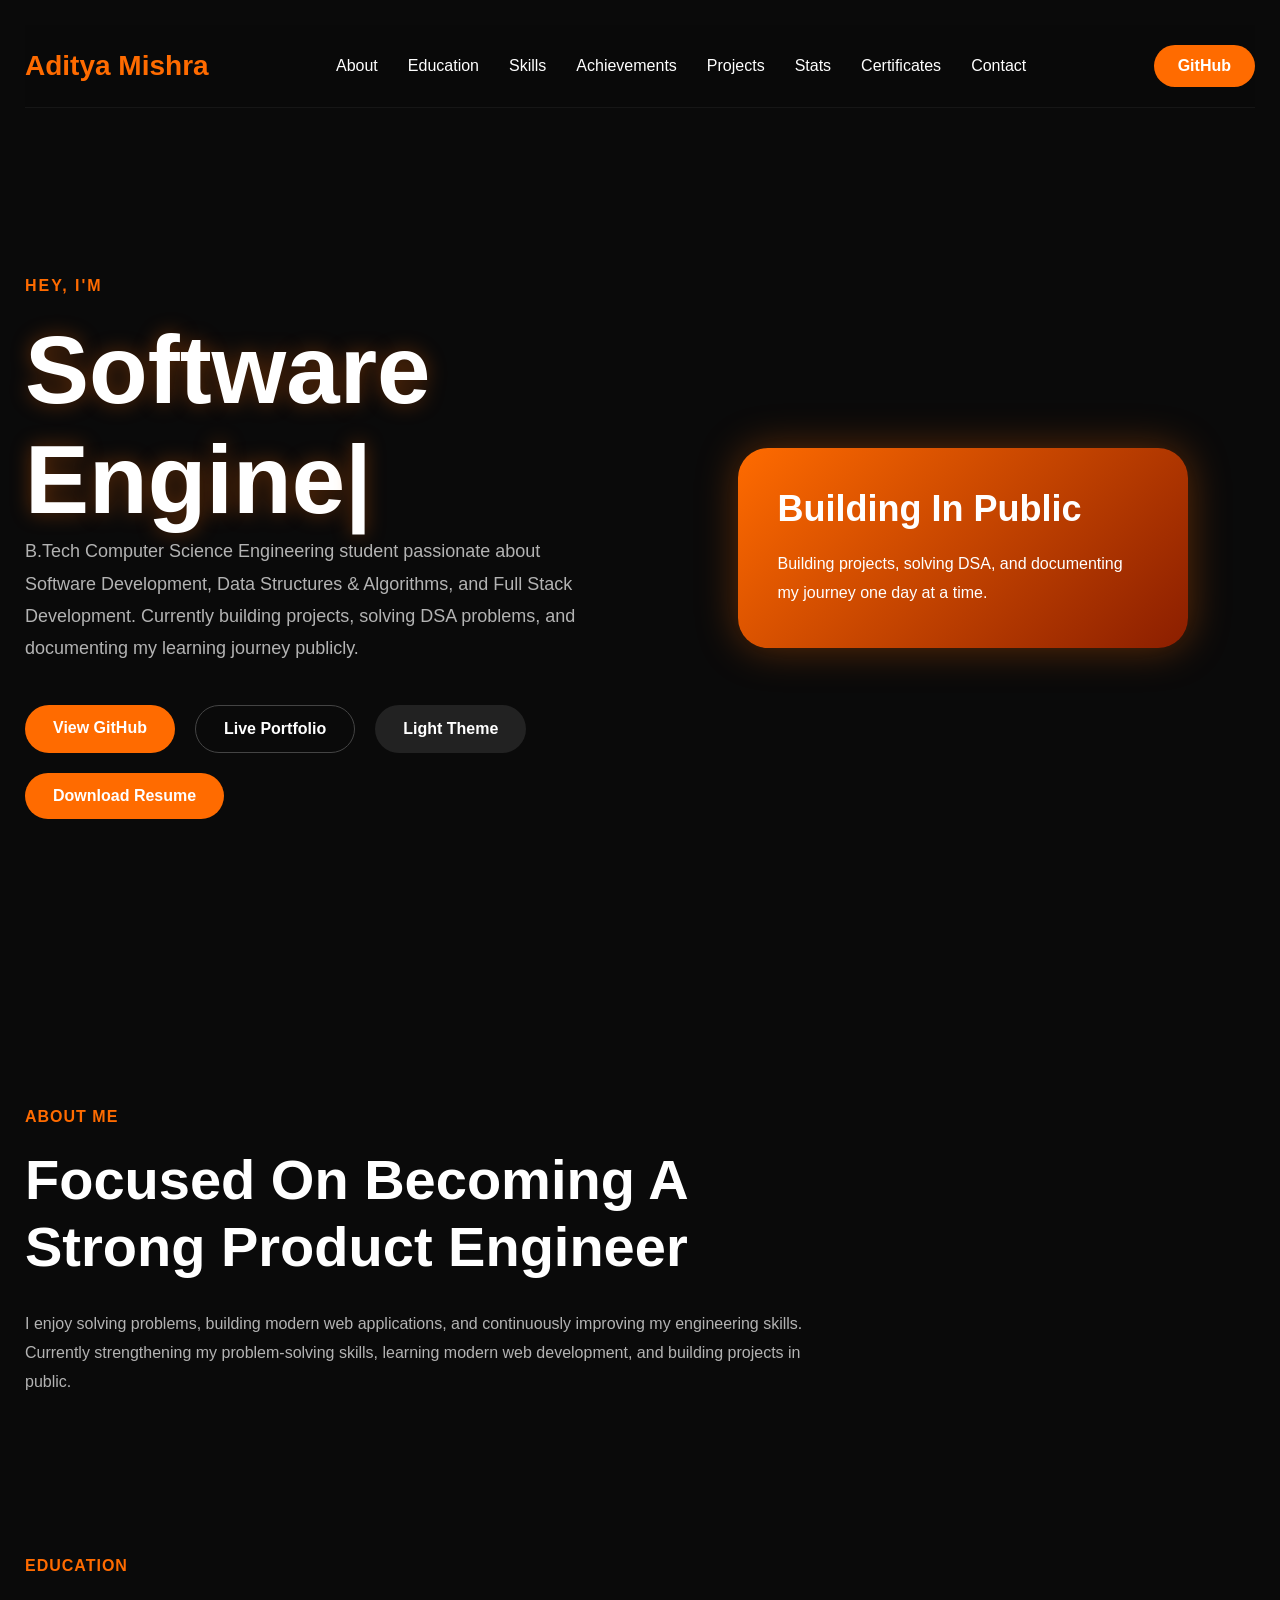
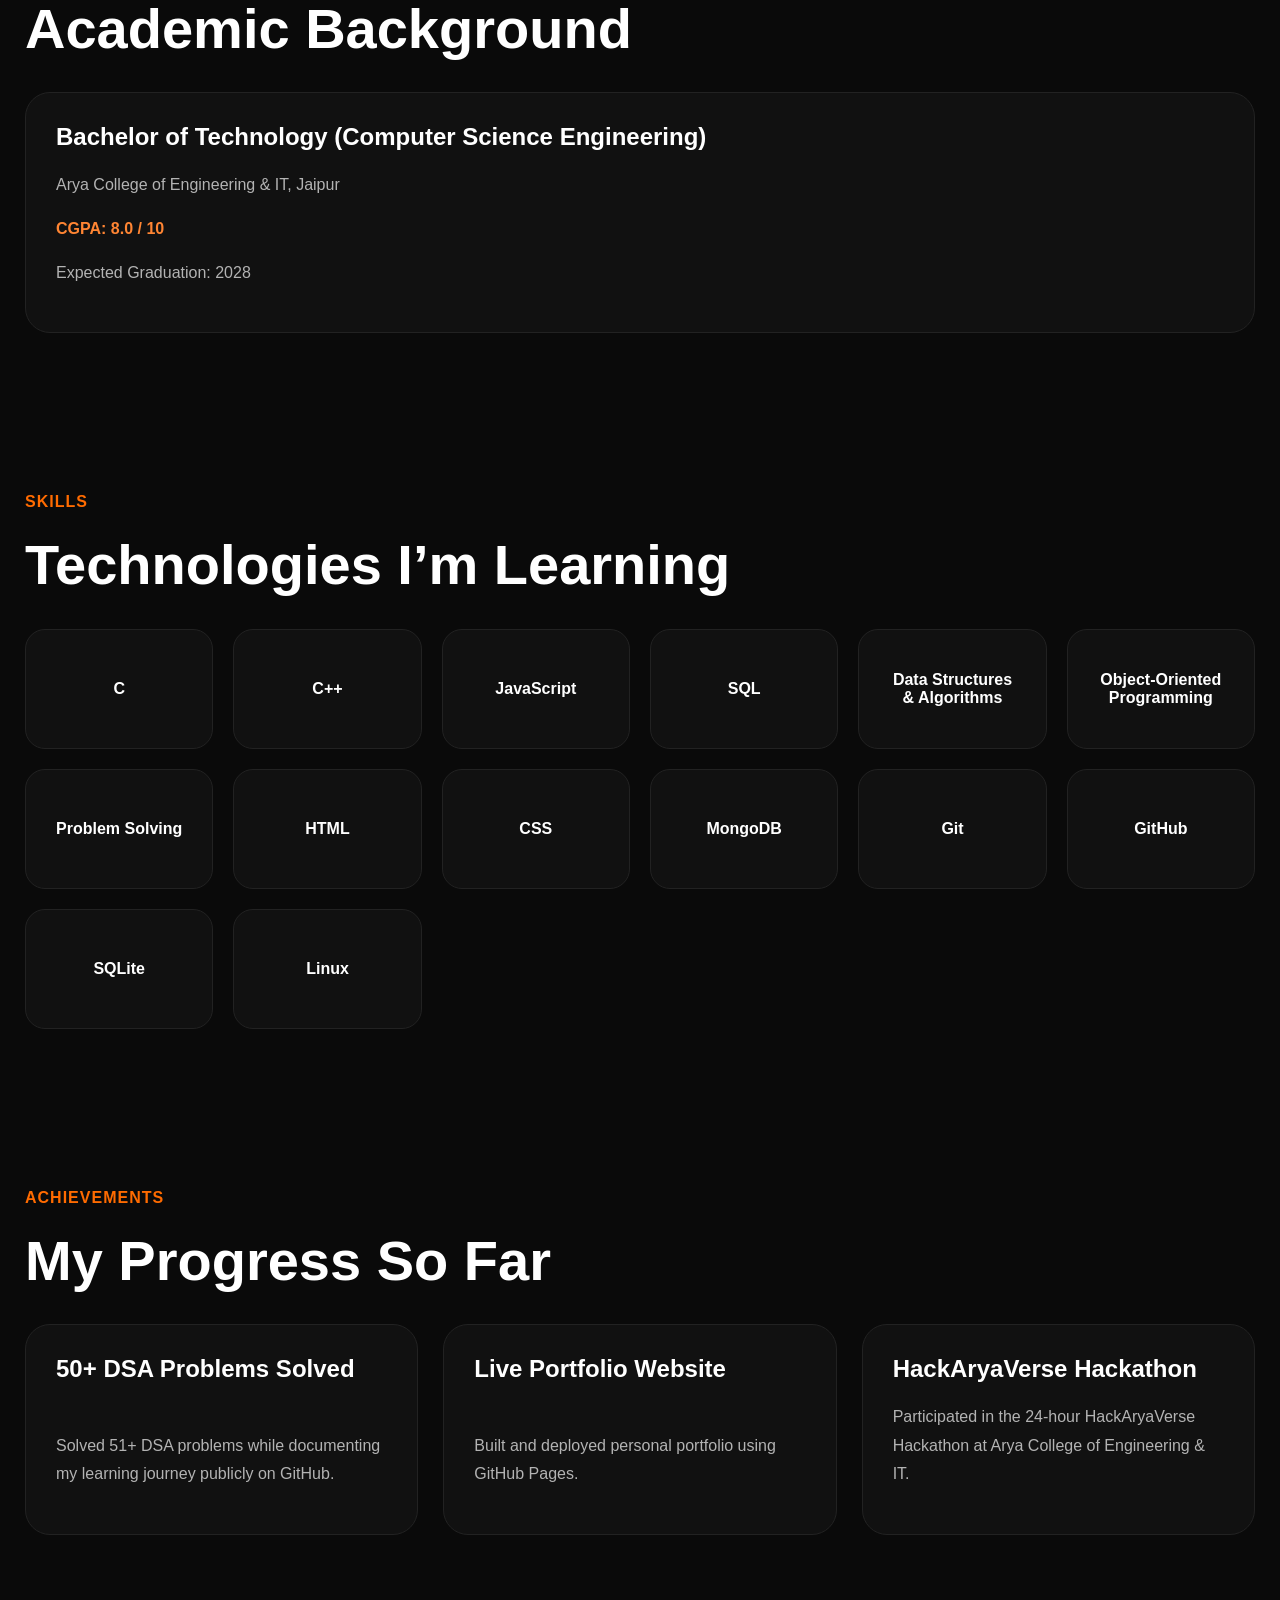
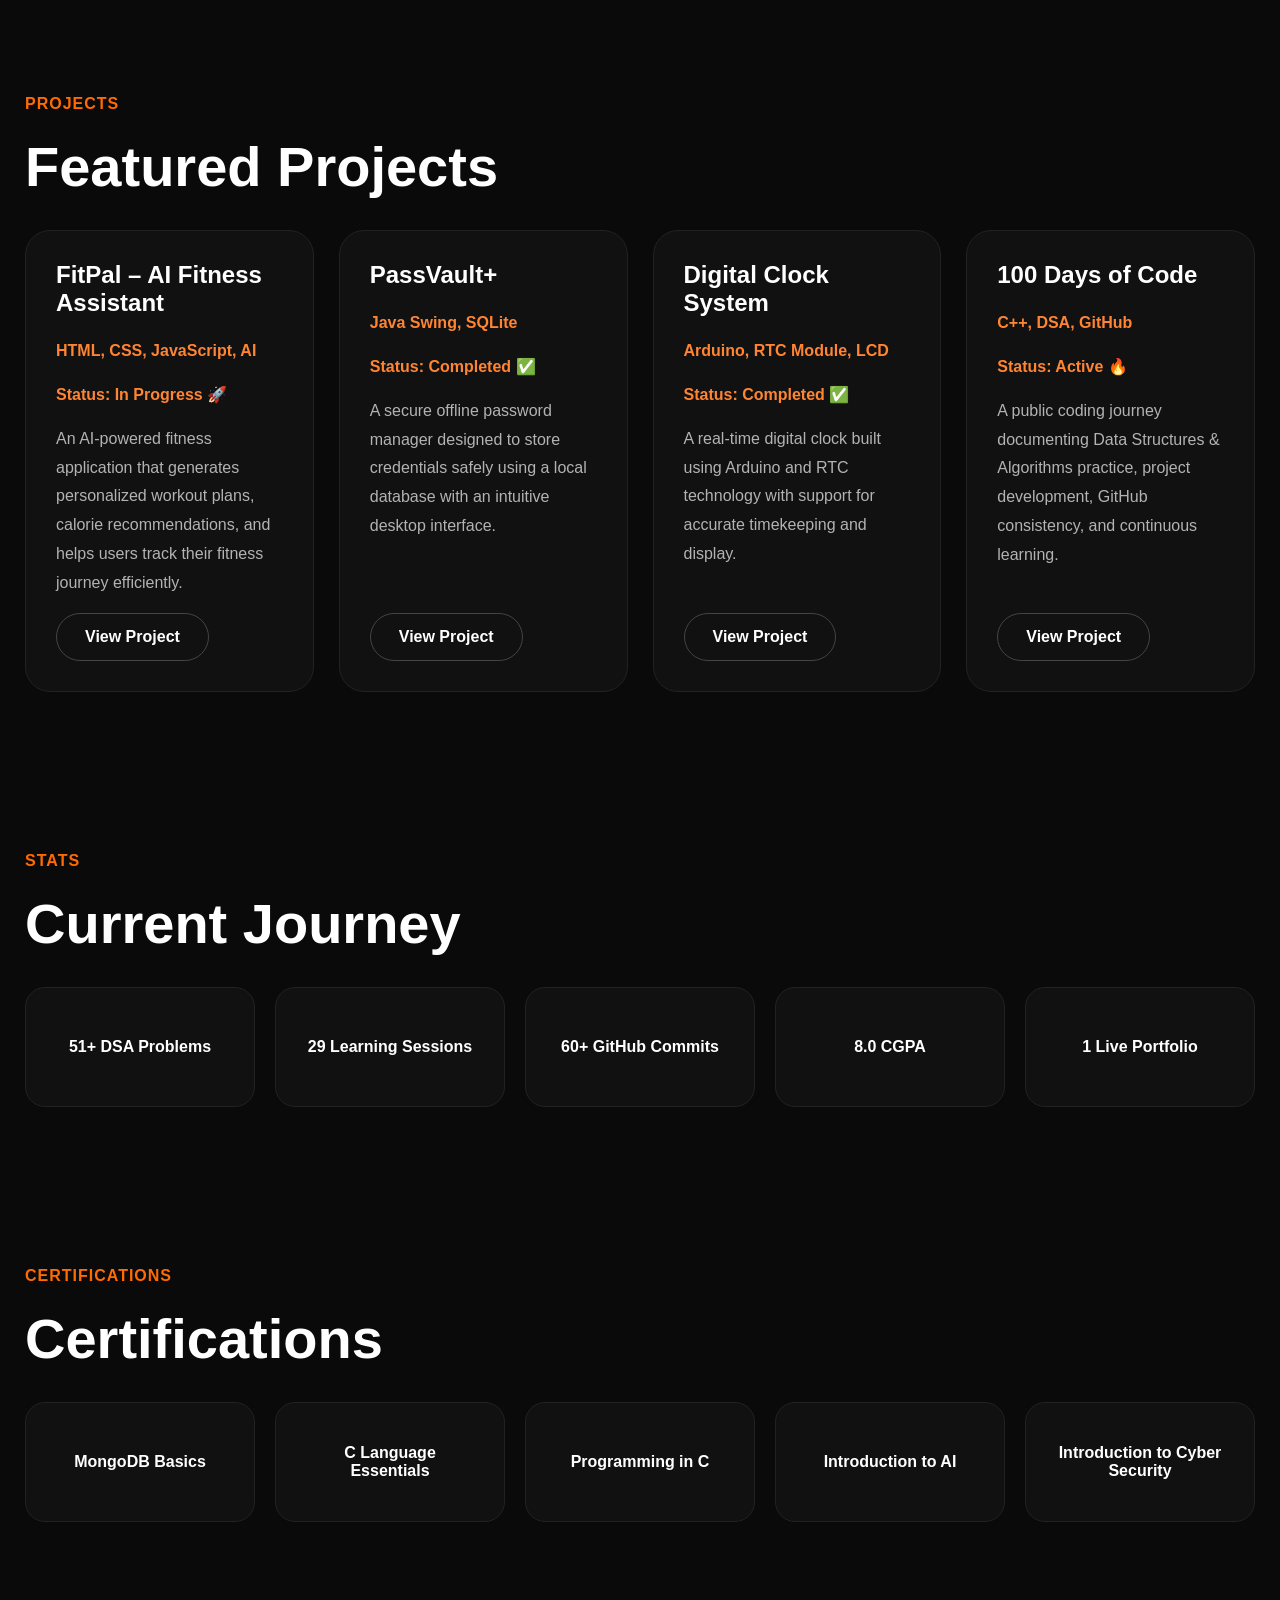
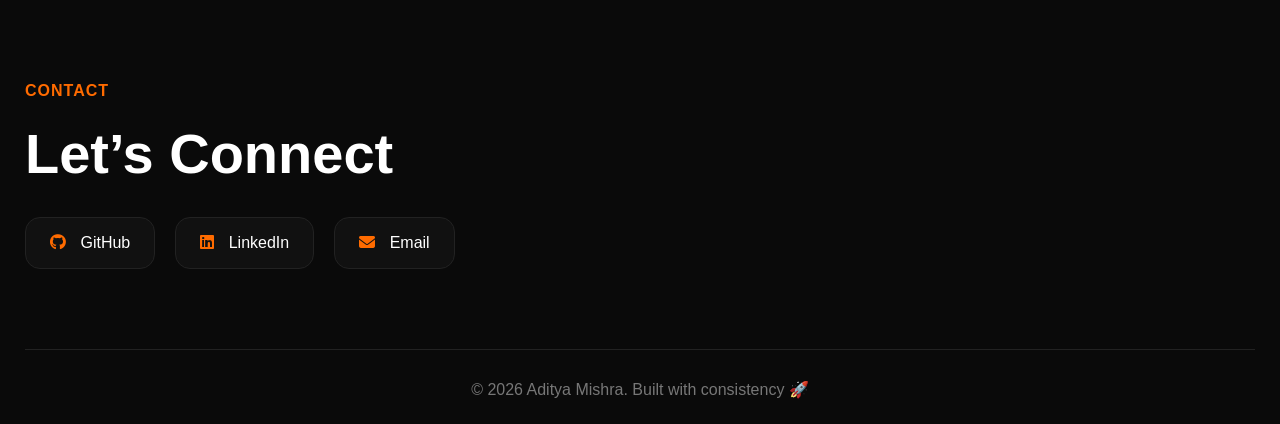
<file: index.html>
<!DOCTYPE html>
<html lang="en">

<head>
    <meta charset="UTF-8" />

    <meta
        name="viewport"
        content="width=device-width, initial-scale=1.0"
    />

    <title>
        Aditya Mishra | Aspiring Software Engineer
    </title>

    <link
        rel="stylesheet"
        href="style.css"
    />

    <link
        rel="stylesheet"
        href="https://cdnjs.cloudflare.com/ajax/libs/font-awesome/6.5.2/css/all.min.css"
    />
</head>

<body>

    <!-- Page loader shown until the site finishes loading. -->
    <div id="loader"></div>

    <!-- Main navigation links to each portfolio section. -->
    <nav>
        <div class="logo">
            Aditya Mishra
        </div>

        <ul>
            <li><a href="#about">About</a></li>
<li><a href="#education">Education</a></li>
<li><a href="#skills">Skills</a></li>
<li><a href="#achievements">Achievements</a></li>
<li><a href="#projects">Projects</a></li>
<li><a href="#stats">Stats</a></li>
<li><a href="#certifications">Certificates</a></li>
<li><a href="#contact">Contact</a></li>
        </ul>

        <a
            href="https://github.com/adityaaa1811"
            target="_blank"
            rel="noopener noreferrer"
            class="nav-btn"
        >
            GitHub
        </a>
    </nav>

    <!-- Hero section introduces the portfolio and primary actions. -->
    <section class="hero">
        <div class="hero-left">
            <p class="small-heading">
                HEY, I'M
            </p>

            <h1>
                <span id="typing-text"></span>
            </h1>

            <p class="hero-description">

                B.Tech Computer Science Engineering student
                passionate about Software Development,
                Data Structures & Algorithms,
                and Full Stack Development.
            
                Currently building projects,
                solving DSA problems,
                and documenting my learning journey publicly.
            
            </p>

            <div class="hero-buttons">
                <a
                    href="https://github.com/adityaaa1811"
                    target="_blank"
                    rel="noopener noreferrer"
                    class="primary-btn"
                >
                    View GitHub
                </a>

                <a
                    href="https://adityaaa1811.github.io/100-days-of-code/"
                    target="_blank"
                    rel="noopener noreferrer"
                    class="secondary-btn"
                >
                    Live Portfolio
                </a>

                <button
                    id="theme-btn"
                    type="button"
                >
                    Change Theme
                </button>

                <a
                    href="Resume/Resume-v1.pdf"
                    class="primary-btn"
                    download
                >
                    Download Resume
                </a>
            </div>
        </div>

        <div class="hero-right">
            <div class="hero-card">
                <h2>Building In Public</h2>

                <p>
                    Building projects,
                    solving DSA,
                    and documenting my journey
                    one day at a time.
                </p>
            </div>
        </div>
    </section>

    <!-- About section summarizes current learning and engineering focus. -->
    <section
        class="section"
        id="about"
    >
        <p class="section-subtitle">
            ABOUT ME
        </p>

        <h2 class="section-title">
            Focused On Becoming
            A Strong Product Engineer
        </h2>

        <p class="section-text">
            I enjoy solving problems,
            building modern web applications,
            and continuously improving my engineering skills.

            Currently strengthening my problem-solving skills,
            learning modern web development,
            and building projects in public.
        </p>
    </section>

    <!-- Education section lists academic background. -->
    <section
        class="section"
        id="education"
    >
        <p class="section-subtitle">
            EDUCATION
        </p>

        <h2 class="section-title">
            Academic Background
        </h2>

        <div class="project-card">
            <h3>
                Bachelor of Technology
                (Computer Science Engineering)
            </h3>

            <p>
                Arya College of Engineering &amp; IT, Jaipur
            </p>

            <p class="tech-stack">
                CGPA: 8.0 / 10
            </p>

            <p>
                Expected Graduation: 2028
            </p>
        </div>
    </section>

    <!-- Skills section lists programming, CS, web, and tool skills. -->
    <section
        class="section"
        id="skills"
    >
        <p class="section-subtitle">
            SKILLS
        </p>

        <h2 class="section-title">
            Technologies I’m Learning
        </h2>

        <div class="skills-grid">
            <div class="skill-card">C</div>
            <div class="skill-card">C++</div>
            <div class="skill-card">JavaScript</div>
            <div class="skill-card">SQL</div>
            <div class="skill-card">Data Structures &amp; Algorithms</div>
            <div class="skill-card">Object-Oriented Programming</div>
            <div class="skill-card">Problem Solving</div>
            <div class="skill-card">HTML</div>
            <div class="skill-card">CSS</div>
            <div class="skill-card">MongoDB</div>
            <div class="skill-card">Git</div>
            <div class="skill-card">GitHub</div>
            <div class="skill-card">SQLite</div>
            <div class="skill-card">Linux</div>
        </div>
    </section>

    <!-- Achievements section highlights public progress and milestones. -->
    <section
        class="section"
        id="achievements"
    >
        <p class="section-subtitle">
            ACHIEVEMENTS
        </p>

        <h2 class="section-title">
            My Progress So Far
        </h2>

        <div class="projects-grid">
            <div class="project-card">
                <h3>
                    50+ DSA Problems Solved
                </h3>
                
                <p>
                    Solved 51+ DSA problems while
                    documenting my learning journey
                    publicly on GitHub.
                </p>
            </div>

            <div class="project-card">
                <h3>Live Portfolio Website</h3>

                <p>
                    Built and deployed personal
                    portfolio using GitHub Pages.
                </p>
            </div>

            <div class="project-card">
                <h3>HackAryaVerse Hackathon</h3>

                <p>
                    Participated in the
                    24-hour HackAryaVerse Hackathon
                    at Arya College of Engineering &amp; IT.
                </p>
            </div>
        </div>
    </section>

   <!-- Projects section shows selected work and technical stacks. -->

<section
class="section"
id="projects"
>

<p class="section-subtitle">
    PROJECTS
</p>

<h2 class="section-title">
    Featured Projects
</h2>

<div class="projects-grid">

    <!-- FITPAL -->

    <div class="project-card">

        <h3>
            FitPal – AI Fitness Assistant
        </h3>

        <p class="tech-stack">
            HTML, CSS, JavaScript, AI
        </p>

        <p class="tech-stack">
            Status: In Progress 🚀
        </p>

        <p>
            An AI-powered fitness application that
            generates personalized workout plans,
            calorie recommendations, and helps users
            track their fitness journey efficiently.
        </p>

        <a
            href="https://github.com/adityaaa1811"
            target="_blank"
            rel="noopener noreferrer"
            class="secondary-btn"
        >
            View Project
        </a>

    </div>

    <!-- PASSVAULT -->

    <div class="project-card">

        <h3>
            PassVault+
        </h3>

        <p class="tech-stack">
            Java Swing, SQLite
        </p>

        <p class="tech-stack">
            Status: Completed ✅
        </p>

        <p>
            A secure offline password manager designed
            to store credentials safely using a local
            database with an intuitive desktop interface.
        </p>

        <a
            href="https://github.com/adityaaa1811"
            target="_blank"
            rel="noopener noreferrer"
            class="secondary-btn"
        >
            View Project
        </a>

    </div>

    <!-- DIGITAL CLOCK -->

    <div class="project-card">

        <h3>
            Digital Clock System
        </h3>

        <p class="tech-stack">
            Arduino, RTC Module, LCD
        </p>

        <p class="tech-stack">
            Status: Completed ✅
        </p>

        <p>
            A real-time digital clock built using
            Arduino and RTC technology with support
            for accurate timekeeping and display.
        </p>

        <a
            href="https://github.com/adityaaa1811"
            target="_blank"
            rel="noopener noreferrer"
            class="secondary-btn"
        >
            View Project
        </a>

    </div>

    <!-- 100 DAYS OF CODE -->

    <div class="project-card">

        <h3>
            100 Days of Code
        </h3>

        <p class="tech-stack">
            C++, DSA, GitHub
        </p>

        <p class="tech-stack">
            Status: Active 🔥
        </p>

        <p>
            A public coding journey documenting
            Data Structures & Algorithms practice,
            project development, GitHub consistency,
            and continuous learning.
        </p>

        <a
            href="https://github.com/adityaaa1811/100-days-of-code"
            target="_blank"
            rel="noopener noreferrer"
            class="secondary-btn"
        >
            View Project
        </a>

    </div>

</div>

</section>
    <!-- Stats section gives quick progress numbers. -->
    <section
        class="section"
        id="stats"
    >
        <p class="section-subtitle">
            STATS
        </p>

        <h2 class="section-title">
            Current Journey
        </h2>

        <div class="skills-grid">
            <div class="skill-card">51+ DSA Problems</div>
            <div class="skill-card">29 Learning Sessions</div>
            <div class="skill-card">60+ GitHub Commits</div>
            <div class="skill-card">8.0 CGPA</div>
            <div class="skill-card">1 Live Portfolio</div>
        </div>
    </section>

    <!-- Certifications section lists completed learning credentials. -->
    <section
        class="section"
        id="certifications"
    >
        <p class="section-subtitle">
            CERTIFICATIONS
        </p>

        <h2 class="section-title">
            Certifications
        </h2>

        <div class="skills-grid">
            <div class="skill-card">MongoDB Basics</div>
            <div class="skill-card">C Language Essentials</div>
            <div class="skill-card">Programming in C</div>
            <div class="skill-card">Introduction to AI</div>
            <div class="skill-card">Introduction to Cyber Security</div>
        </div>
    </section>

    <!-- Contact section contains external profile and email links. -->
    <section
        class="section"
        id="contact"
    >
        <p class="section-subtitle">
            CONTACT
        </p>

        <h2 class="section-title">
            Let’s Connect
        </h2>

        <div class="contact-links">
            <a
                href="https://github.com/adityaaa1811"
                target="_blank"
                rel="noopener noreferrer"
            >
                <i class="fa-brands fa-github"></i>
                GitHub
            </a>

            <a
                href="https://linkedin.com/in/aditya-mishra-486806291"
                target="_blank"
                rel="noopener noreferrer"
            >
                <i class="fa-brands fa-linkedin"></i>
                LinkedIn
            </a>

            <a href="mailto:mishraanshu1735@gmail.com">
                <i class="fa-solid fa-envelope"></i>
                Email
            </a>
        </div>
    </section>

    <!-- Scroll-to-top button controlled by script.js. -->
    <button id="top-btn">
        ↑
    </button>

    <footer>
        <p>
            © 2026 Aditya Mishra.
            Built with consistency 🚀
        </p>
    </footer>

    <!-- Main JavaScript for theme switching, animation, and scrolling. -->
    <script src="script.js"></script>

</body>

</html>
</file>
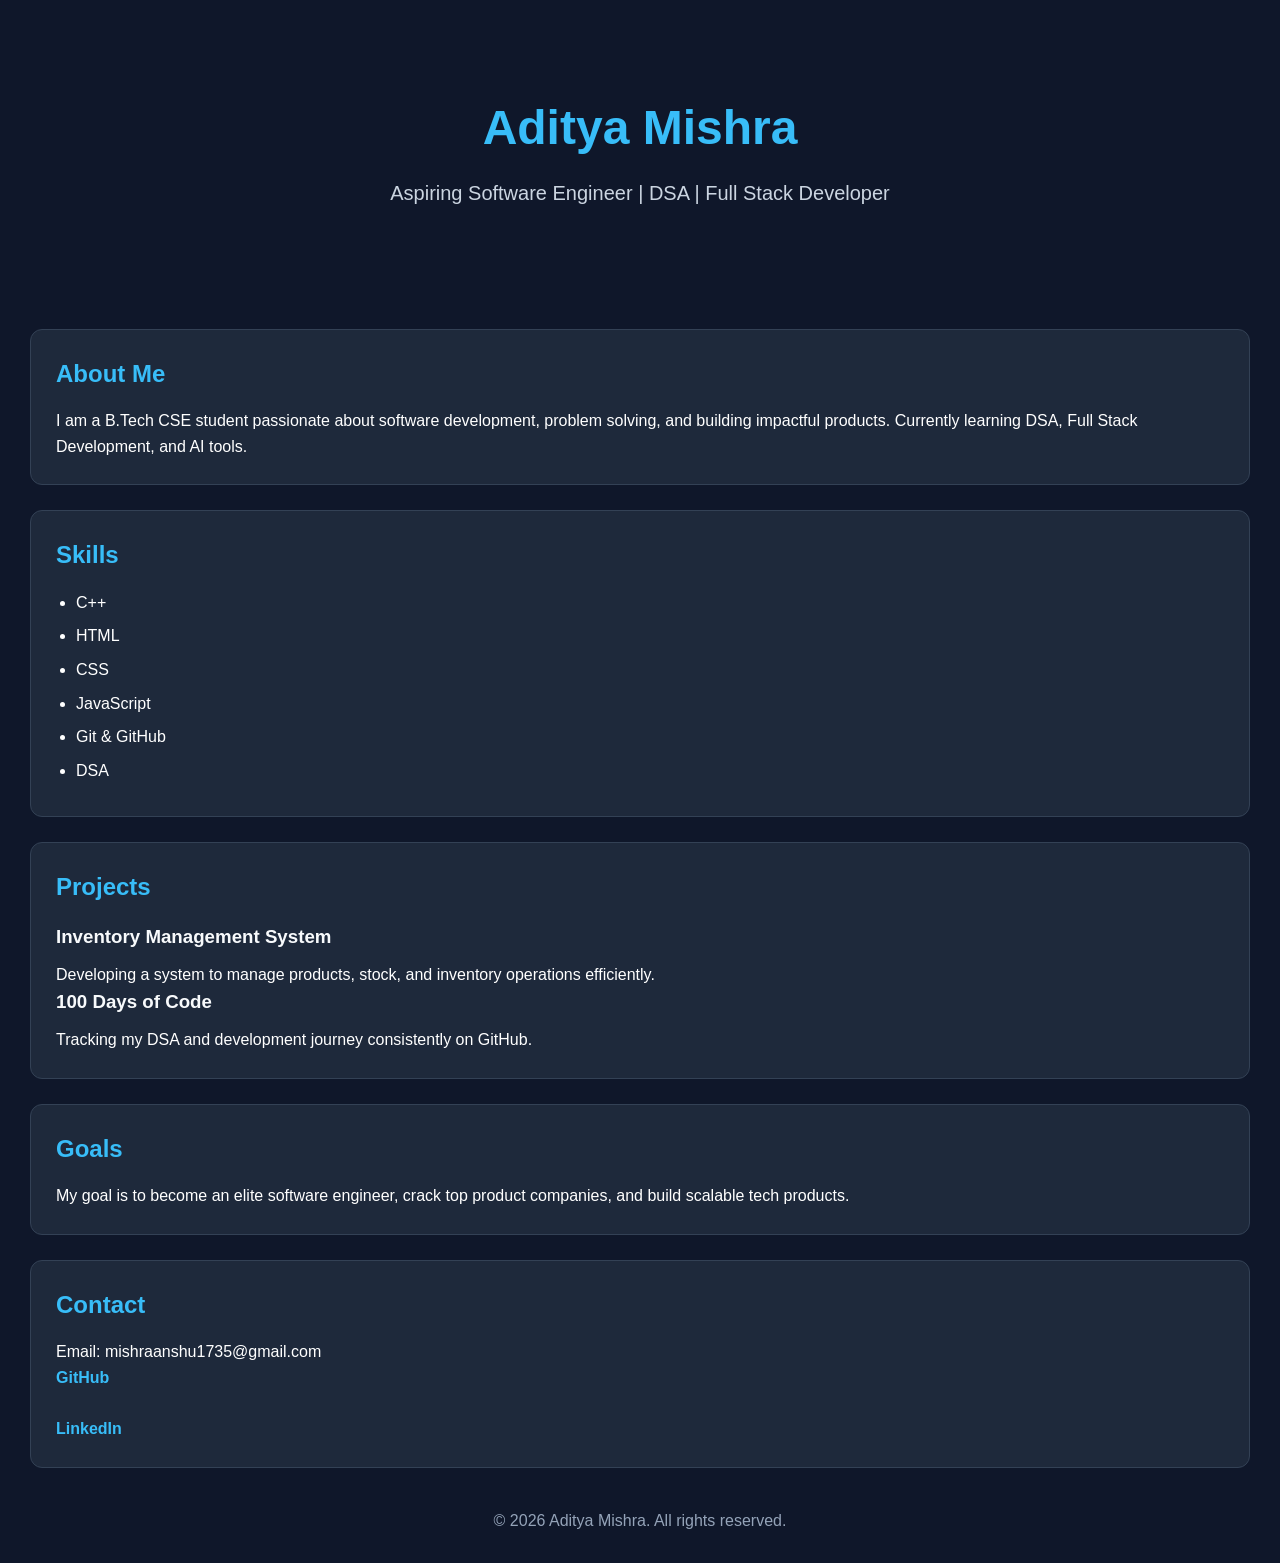
<file: Projects/Personal-Website/index.html>
<!DOCTYPE html>
<html lang="en">
<head>
    <meta charset="UTF-8" />
    <meta name="viewport" content="width=device-width, initial-scale=1.0" />
    <title>Aditya Mishra | Portfolio</title>

    <link rel="stylesheet" href="style.css" />
</head>
<body>

    <header>
        <h1>Aditya Mishra</h1>
        <p>Aspiring Software Engineer | DSA | Full Stack Developer</p>
    </header>

    <section>
        <h2>About Me</h2>

        <p>
            I am a B.Tech CSE student passionate about software development,
            problem solving, and building impactful products.
            Currently learning DSA, Full Stack Development, and AI tools.
        </p>
    </section>

    <section>
        <h2>Skills</h2>

        <ul>
            <li>C++</li>
            <li>HTML</li>
            <li>CSS</li>
            <li>JavaScript</li>
            <li>Git & GitHub</li>
            <li>DSA</li>
        </ul>
    </section>

    <section>
        <h2>Projects</h2>

        <div>
            <h3>Inventory Management System</h3>

            <p>
                Developing a system to manage products, stock,
                and inventory operations efficiently.
            </p>
        </div>

        <div>
            <h3>100 Days of Code</h3>

            <p>
                Tracking my DSA and development journey consistently on GitHub.
            </p>
        </div>
    </section>

    <section>
        <h2>Goals</h2>

        <p>
            My goal is to become an elite software engineer,
            crack top product companies,
            and build scalable tech products.
        </p>
    </section>

    <section>
        <h2>Contact</h2>

        <p>Email: mishraanshu1735@gmail.com</p>

        <a href="https://github.com/adityaaa1811" target="_blank">
            GitHub
        </a>
        
        <br><br>
        
        <a href="https://linkedin.com/in/aditya-mishra-486806291" target="_blank">
            LinkedIn
        </a>
    </section>

    <footer>
        <p>© 2026 Aditya Mishra. All rights reserved.</p>
    </footer>

    <script src="script.js"></script>

</body>
</html>
</file>
<file: style.css>
* {
    margin: 0;
    padding: 0;
    box-sizing: border-box;

    transition:
        background-color 0.3s,
        color 0.3s,
        border-color 0.3s,
        transform 0.3s,
        box-shadow 0.3s;
}

html {
    scroll-behavior: smooth;
}

body {

    font-family:

    Inter,

    -apple-system,

    BlinkMacSystemFont,

    "Segoe UI",

    sans-serif;

    background-color: #0a0a0a;

    color: white;

    padding: 25px;
}
body {
    max-width: 1400px;
    margin: 0 auto;
}
/* =========================
   LOADER
========================= */

#loader {

    position: fixed;

    top: 0;
    left: 0;

    width: 100%;
    height: 100vh;

    background-color: #0a0a0a;

    z-index: 9999;

    display: flex;
    justify-content: center;
    align-items: center;
}

#loader::after {

    content: "";

    width: 60px;
    height: 60px;

    border: 5px solid #333;

    border-top-color: #ff6b00;

    border-radius: 50%;

    animation: spin 1s linear infinite;
}

@keyframes spin {

    to {
        transform: rotate(360deg);
    }
}

/* =========================
   NAVBAR
========================= */

nav {

    display: flex;
    justify-content: space-between;
    align-items: center;

    margin-bottom: 80px;

    position: sticky;
    top: 0;

    backdrop-filter: blur(10px);

    background-color: rgba(10, 10, 10, 0.85);
border-bottom: 1px solid rgba(255,255,255,0.05);
    padding: 20px 0;

    z-index: 1000;
}

.logo {

    font-size: 28px;

    font-weight: bold;

    color: #ff6b00;
}

nav ul {

    display: flex;

    list-style: none;

    gap: 30px;
}

nav a {

    text-decoration: none;

    color: white;

    font-weight: 500;

    position: relative;
}

nav a:hover {

    color: #ff6b00;
}

nav a::after {

    content: "";

    position: absolute;

    left: 0;
    bottom: -5px;

    width: 0%;

    height: 2px;

    background-color: #ff6b00;

    transition: 0.3s;
}

nav a:hover::after {

    width: 100%;
}

nav a.active {

    color: #ff6b00;
}

nav a.active::after {

    width: 100%;
}

.nav-btn {

    background-color: #ff6b00;

    padding: 12px 24px;

    border-radius: 30px;

    color: white;

    font-weight: bold;
}

.nav-btn:hover {

    background-color: #ff8533;

    color: white;

    transform: translateY(-3px);
}

/* =========================
   HERO
========================= */

.hero {

    min-height: 80vh;

    display: flex;
    justify-content: space-between;
    align-items: center;

    gap: 60px;

    margin-bottom: 120px;
}

.hero-left {

    flex: 1;
}

.small-heading {

    color: #ff6b00;

    margin-bottom: 20px;

    letter-spacing: 2px;

    font-weight: bold;
}

.hero h1 {
    font-size: clamp(
        3rem,
        8vw,
        6rem
    );
}
#typing-text {

    color: #ffffff;

    text-shadow:
        0 0 20px rgba(255, 107, 0, 0.35);
}

#typing-text::after {

    content: "|";

    animation: blink 0.7s infinite;
}

@keyframes blink {

    50% {
        opacity: 0;
    }
}

.hero-description {

    color: #b3b3b3;

    font-size: 18px;

    line-height: 1.8;

    max-width: 600px;

    margin-bottom: 40px;
}

.hero-buttons {

    display: flex;

    flex-wrap: wrap;

    gap: 20px;
}

/* =========================
   BUTTONS
========================= */

.primary-btn,
.secondary-btn,
#theme-btn {

    padding: 14px 28px;

    border-radius: 40px;

    text-decoration: none;

    font-weight: bold;

    font-size: 16px;

    cursor: pointer;
}

.primary-btn {

    background-color: #ff6b00;

    color: white;

    border: none;
}

.primary-btn:hover {

    background-color: #ff8533;

    transform:
        translateY(-4px)
        scale(1.03);

    box-shadow:
        0 0 20px rgba(255, 107, 0, 0.4);
}

.secondary-btn {

    border: 1px solid #444;

    background: transparent;

    color: white;
}

.secondary-btn:hover {

    border-color: #ff6b00;

    color: #ff6b00;

    transform:
        translateY(-4px)
        scale(1.03);
}

#theme-btn {

    background-color: #222;

    color: white;

    border: none;
}

#theme-btn:hover {

    background-color: #ff6b00;

    transform:
        translateY(-4px)
        scale(1.03);
}

/* =========================
   HERO CARD
========================= */

.hero-right {

    flex: 1;

    display: flex;

    justify-content: center;
}

.hero-card {

    background: linear-gradient(
        135deg,
        #ff6b00,
        #8b1e00
    );

    padding: 40px;

    border-radius: 30px;

    width: 100%;
    max-width: 450px;

    box-shadow:
        0 0 40px rgba(255, 107, 0, 0.35);
}

.hero-card h2 {

    font-size: 36px;

    margin-bottom: 20px;
}

.hero-card p {

    line-height: 1.8;
}

/* =========================
   SECTIONS
========================= */

.section {

    padding: 80px 0;
}

.section-subtitle {

    color: #ff6b00;

    margin-bottom: 20px;

    font-weight: bold;

    letter-spacing: 1px;
}

.section-title {

    font-size: 56px;

    max-width: 800px;

    line-height: 1.2;

    margin-bottom: 30px;
}

.section-text {

    color: #b3b3b3;

    max-width: 800px;

    line-height: 1.8;
}

/* =========================
   SCROLL ANIMATION
========================= */

.hidden {

    opacity: 0;

    transform: translateY(40px);

    transition: all 0.8s ease;
}

.show {

    opacity: 1;

    transform: translateY(0);
}

/* =========================
   SKILLS
========================= */

.skills-grid {

    display: grid;

    grid-template-columns:
        repeat(auto-fit, minmax(180px, 1fr));

    gap: 20px;
}

.skill-card {

    background-color: #111;

    border: 1px solid #222;

    padding: 30px;

    border-radius: 20px;

    text-align: center;

    font-weight: 600;
}
.skill-card {
    min-height: 120px;

    display: flex;
    justify-content: center;
    align-items: center;
}

.skill-card:hover {

    transform: translateY(-8px);

    border-color: #ff6b00;

    box-shadow:
        0 0 20px rgba(255, 107, 0, 0.2);
}

/* =========================
   PROJECTS
========================= */

.projects-grid {

    display: grid;

    grid-template-columns:
        repeat(auto-fit, minmax(280px, 1fr));

    gap: 25px;
}

.project-card {

    background-color: #111;

    border: 1px solid #222;

    padding: 30px;

    border-radius: 25px;
}
.project-card {
    display: flex;
    flex-direction: column;
    justify-content: space-between;
}
.project-card .secondary-btn {

    margin-top: auto;

    width: fit-content;
}

.project-card:hover {

    transform:
        translateY(-10px)
        scale(1.02);

    border-color: #ff6b00;

    box-shadow:
        0 0 35px rgba(255, 107, 0, 0.35);
}

.project-card h3 {

    margin-bottom: 20px;

    font-size: 24px;
}

.project-card p {

    color: #b3b3b3;

    line-height: 1.8;

    margin-bottom: 15px;
}

.tech-stack {

    color: #ff8533 !important;

    font-weight: bold;
}

/* =========================
   CONTACT
========================= */

.contact-links {

    display: flex;

    flex-wrap: wrap;

    gap: 20px;
}

.contact-links a {

    text-decoration: none;

    background-color: #111;

    border: 1px solid #222;

    padding: 16px 24px;

    border-radius: 15px;

    color: white;
}

.contact-links a:hover {

    border-color: #ff6b00;

    transform: translateY(-5px);

    box-shadow:
        0 0 20px rgba(255, 107, 0, 0.25);
}

.contact-links i {

    margin-right: 10px;

    color: #ff6b00;
}

/* =========================
   SCROLL TO TOP BUTTON
========================= */

#top-btn {

    position: fixed;

    bottom: 30px;
    right: 30px;

    background-color: #ff6b00;

    color: white;

    border: none;

    width: 50px;
    height: 50px;

    border-radius: 50%;

    cursor: pointer;

    font-size: 22px;

    display: none;

    z-index: 999;
}

#top-btn:hover {

    transform: translateY(-5px);

    background-color: #ff8533;
}

/* =========================
   FOOTER
========================= */

footer {

    border-top: 1px solid #222;

    padding-top: 30px;

    text-align: center;

    color: #777;
}

/* =========================
   RESPONSIVE
========================= */

@media (max-width: 992px) {

    .hero {

        flex-direction: column;

        text-align: center;
    }

    .hero-buttons {

        justify-content: center;
    }

    .hero h1 {

        font-size: 70px;
    }

    .section-title {

        font-size: 42px;
    }
}

@media (max-width: 768px) {

    body {

        padding: 18px;
    }

    nav {

        flex-direction: column;

        gap: 20px;
    }

    nav ul {

        flex-wrap: wrap;

        justify-content: center;

        gap: 15px;
    }

    .hero {

        margin-bottom: 80px;
    }

    .hero h1 {

        font-size: 52px;
    }

    .section-title {

        font-size: 34px;
    }

    .hero-buttons {

        flex-direction: column;

        align-items: stretch;

        width: 100%;
    }

    .hero-buttons a,
    .hero-buttons button {

        width: 100%;

        text-align: center;
    }

    .contact-links {

        flex-direction: column;
    }
}
::-webkit-scrollbar {

    width: 10px;
}

::-webkit-scrollbar-track {

    background: #111;
}

::-webkit-scrollbar-thumb {

    background: #ff6b00;

    border-radius: 20px;
}

::-webkit-scrollbar-thumb:hover {

    background: #ff8533;
}
::selection {

    background-color: #ff6b00;

    color: white;
}
</file>
<file: Projects/Personal-Website/style.css>
* {
    margin: 0;
    padding: 0;
    box-sizing: border-box;
}

body {
    font-family: Arial, sans-serif;
    background-color: #0f172a;
    color: white;
    line-height: 1.6;
    padding: 30px;
}

header {
    text-align: center;
    margin-bottom: 50px;
}

header h1 {
    font-size: 48px;
    margin-bottom: 10px;
    color: #38bdf8;
}

header p {
    font-size: 20px;
    color: #cbd5e1;
}

section {
    background-color: #1e293b;
    padding: 25px;
    margin-bottom: 25px;
    border-radius: 12px;
    border: 1px solid #334155;
}

section h2 {
    margin-bottom: 15px;
    color: #38bdf8;
}

ul {
    padding-left: 20px;
}

li {
    margin-bottom: 8px;
}

h3 {
    margin-bottom: 10px;
    color: #f8fafc;
}

footer {
    text-align: center;
    margin-top: 40px;
    color: #94a3b8;
}
section:hover {
    transform: translateY(-5px);
    transition: 0.3s;
    border-color: #38bdf8;
}
html {
    scroll-behavior: smooth;
}
header {
    text-align: center;
    margin-bottom: 60px;
    padding: 60px 20px;
}
a {
    color: #38bdf8;
    text-decoration: none;
    font-weight: bold;
}

a:hover {
    color: white;
}
</file>
